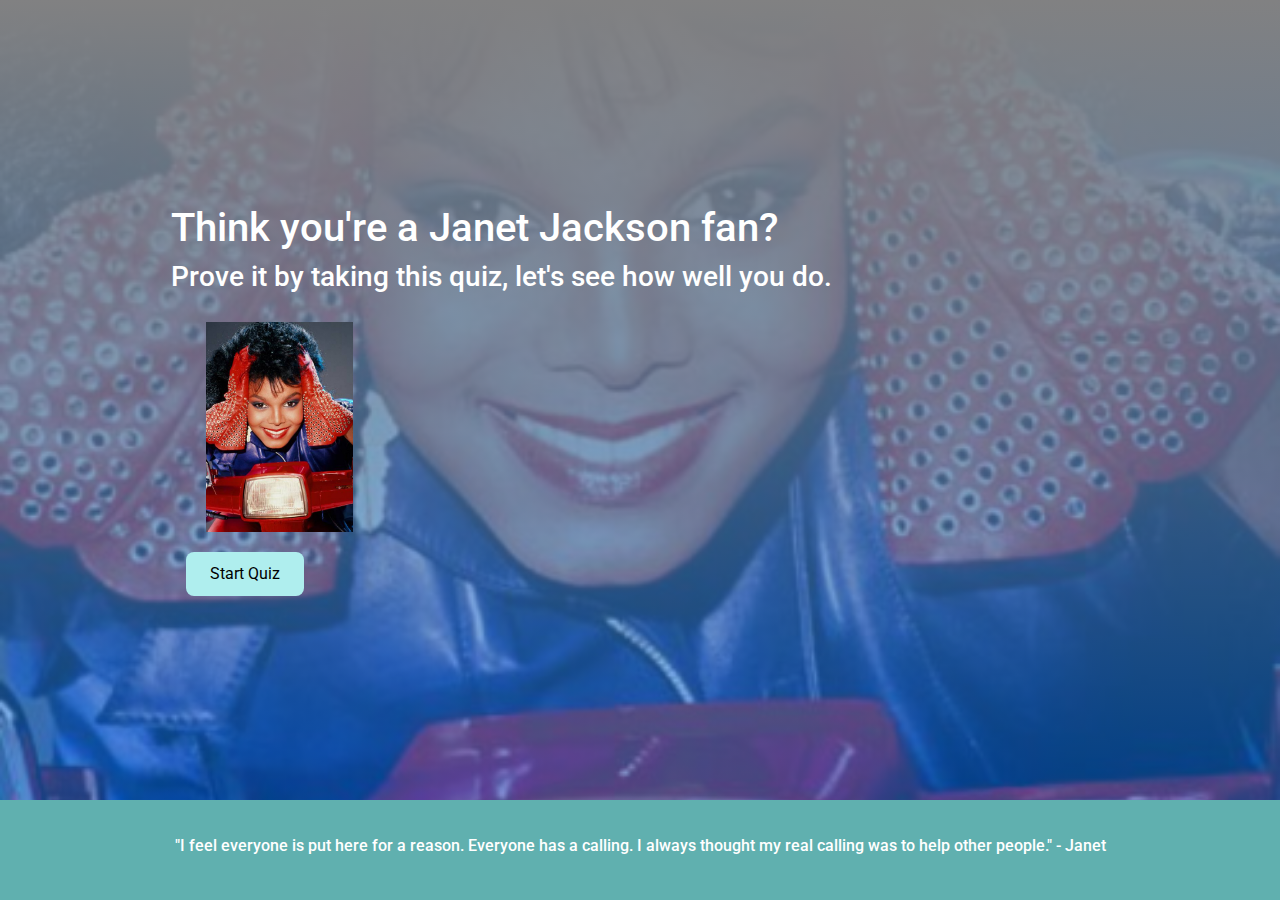
<file: index.html>
<!DOCTYPE html>
<html lang="en">

<head>
    <meta charset="UTF-8">
    <meta name="viewport" content="width=device-width, initial-scale=1.0">
    <meta http-equiv="X-UA-Compatible" content="ie=edge">
    <link rel="stylesheet" href="https://stackpath.bootstrapcdn.com/bootstrap/4.4.1/css/bootstrap.min.css"
        integrity="sha384-Vkoo8x4CGsO3+Hhxv8T/Q5PaXtkKtu6ug5TOeNV6gBiFeWPGFN9MuhOf23Q9Ifjh" crossorigin="anonymous">
    <link href="https://fonts.googleapis.com/css?family=Roboto&display=swap" rel="stylesheet">
    <link rel="stylesheet" type="text/css" href="style.css">
    <title>Janet Fan Test</title>
</head>

<body>
    <main>
        <div class="row hero">
            <div class="container">
                <div class="col-md-10">
                    <div class="row">
                        <header>
                            <h1 id="quiztitle">Think you're a Janet Jackson fan?</h1>
                        </header>
                        <div id="intro">
                            <h3>Prove it by taking this quiz, let's see how well you do.</h3>
                        </div>
                    </div>
                    <div id="imgcontainer"><img src="assets/janetjackson.jpeg"
                                alt="janet" height="250" /></a></div>

                    <div id="quiz"> </div>

                    <button id="begin">Start Quiz</button>
                    <!-- QUIZ CONTENT GOES HERE -->

                    <div id="results">
                        <div class="time"></div>
                    </div>

                    <!-- RESULTS GO HERE -->



                </div>
            </div>
        </div>
        </div>
    </main>
    <footer>
        <h6>"I feel everyone is put here for a reason. Everyone has a calling. I always thought my real calling was to help
        other people." - Janet</h6>
    </footer>
    <script type="text/javascript" src="https://cdnjs.cloudflare.com/ajax/libs/jquery/3.2.1/jquery.min.js"></script>
    <script src="./script.js"></script>

</body>

</html>
</file>
<file: style.css>
/* QUIZ APP STYLING */

* {
    font-family: 'Roboto', Helvetica, Arial, sans-serif;
}

h1 {
    color: #ffffff;
    position: center;

}

h3, h6, p {
    color: #ffffff;
}

p {
    padding: 5px;
}

button {
    background-color: #AFEEEE;
    border: none;
    padding: 10px 24px;
    border-radius: 8px;

}

button:hover {
    color: #FF1493;
    
}


.time {
    color: #ffffff;
}

img {
    padding: 20px;
}

/* RESPONSIVENESS */

/* @media screen and (min-width: 1000px) and (min-height: 673px) {
    .container {
      width: 65%;
    }
  } */

  /* @media screen and (max-width: 800px) { */
    .container {
      display: initial;
    }
    
    main {
    height: calc(100vh - 100px);
    display: flex;
    justify-content: center;
    align-items: center;
    
    /* BG IMAGE JANET IS WATCHING YOU */
    
    background: linear-gradient(#818182,rgba(0,123,255,.5)), url(assets/janetjackson.jpeg) center / cover no-repeat;
    }



     .container {
        width: 85%;
        display: flex;
  }

  footer {
    padding: 10px;
    display: flex;
    flex-direction: column;
    text-align: center;
    justify-content: center;
    background: #60B0AF;
    height: 100px;
  }

/* }; */
</file>
